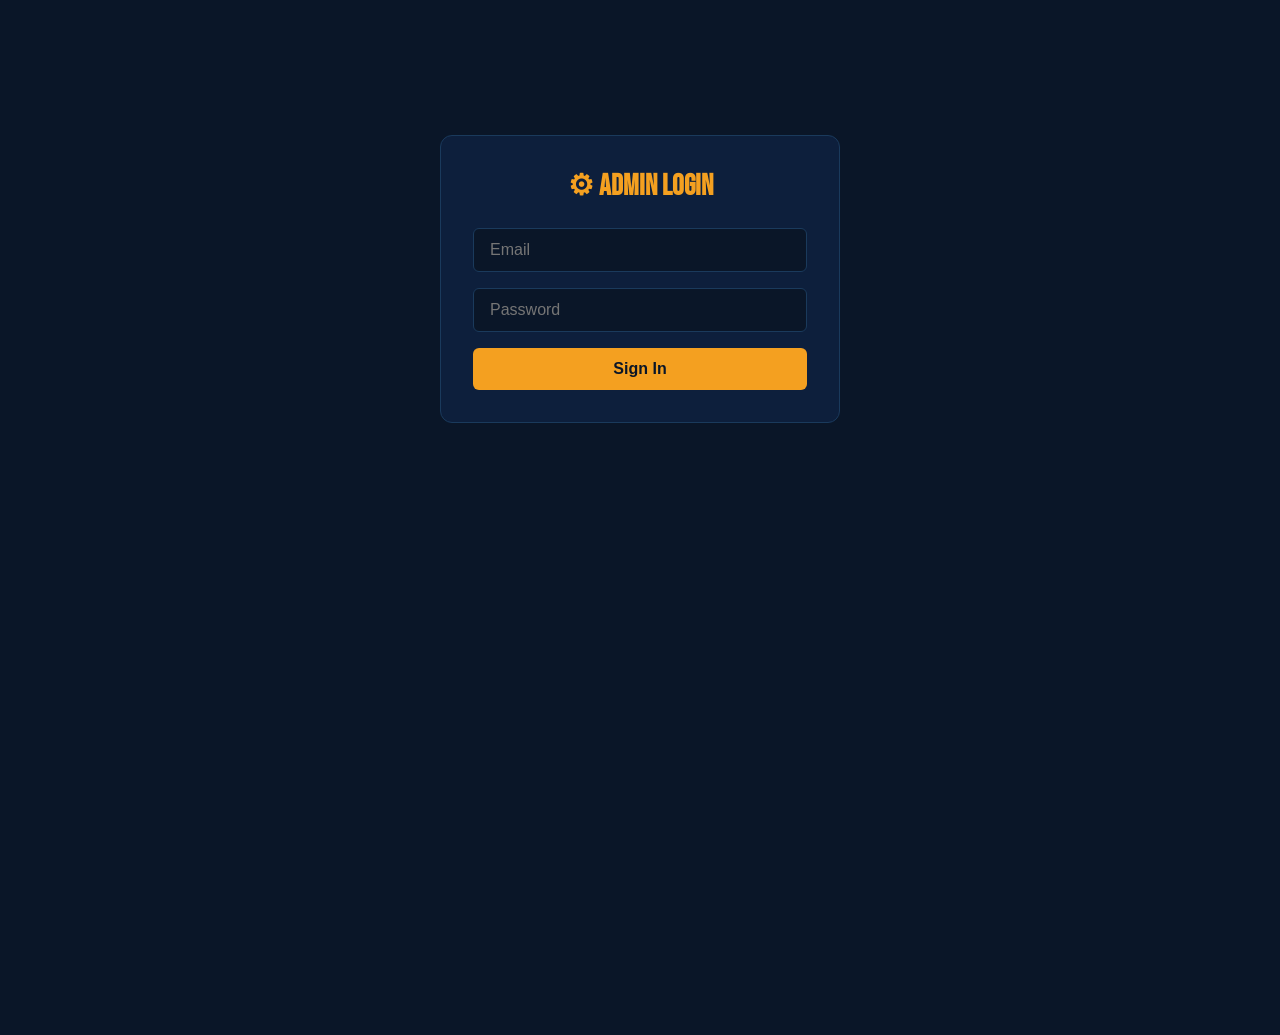
<file: admin.html>
<!DOCTYPE html>
<html lang="en">
<head>
  <meta charset="UTF-8">
  <meta name="viewport" content="width=device-width, initial-scale=1.0">
  <title>Admin | March -2- Africa</title>
  <link rel="preconnect" href="https://fonts.googleapis.com">
  <link href="https://fonts.googleapis.com/css2?family=Bebas+Neue&family=Inter:wght@400;500;600;700&display=swap" rel="stylesheet">
  <style>
    *, *::before, *::after { box-sizing: border-box; margin: 0; padding: 0; }
    body {
      font-family: 'Inter', sans-serif;
      background: #0a1628;
      color: #e0e0e0;
      min-height: 100vh;
    }
    .admin-header {
      background: linear-gradient(135deg, #0d1f3c 0%, #1a3a5c 100%);
      padding: 1rem 2rem;
      display: flex;
      align-items: center;
      justify-content: space-between;
      border-bottom: 2px solid #f4a020;
    }
    .admin-header h1 {
      font-family: 'Bebas Neue', cursive;
      font-size: 1.5rem;
      color: #f4a020;
      letter-spacing: 2px;
    }
    .admin-header a {
      color: #90caf9;
      text-decoration: none;
      font-size: 0.9rem;
    }
    .admin-header a:hover { text-decoration: underline; }
    .admin-logout { cursor: pointer; background: none; border: 1px solid #f4a020; color: #f4a020; padding: 0.3rem 1rem; border-radius: 4px; font-size: 0.85rem; }
    .admin-logout:hover { background: #f4a020; color: #0a1628; }

    /* Login */
    .login-container {
      max-width: 400px;
      margin: 15vh auto;
      padding: 2rem;
      background: #0d1f3c;
      border-radius: 12px;
      border: 1px solid #1a3a5c;
    }
    .login-container h2 {
      font-family: 'Bebas Neue', cursive;
      color: #f4a020;
      font-size: 1.8rem;
      text-align: center;
      margin-bottom: 1.5rem;
    }
    .login-container input {
      width: 100%;
      padding: 0.75rem 1rem;
      margin-bottom: 1rem;
      border: 1px solid #1a3a5c;
      border-radius: 6px;
      background: #0a1628;
      color: #e0e0e0;
      font-size: 1rem;
    }
    .login-container input:focus { outline: none; border-color: #f4a020; }
    .login-btn {
      width: 100%;
      padding: 0.75rem;
      background: #f4a020;
      color: #0a1628;
      border: none;
      border-radius: 6px;
      font-size: 1rem;
      font-weight: 600;
      cursor: pointer;
    }
    .login-btn:hover { background: #e8941c; }
    .login-error {
      color: #ef5350;
      text-align: center;
      margin-top: 0.75rem;
      font-size: 0.9rem;
      display: none;
    }

    /* Dashboard */
    .dashboard { display: none; }
    .dashboard.active { display: block; }
    .dash-content { max-width: 1000px; margin: 0 auto; padding: 1.5rem; }

    /* Tabs */
    .dash-tabs {
      display: flex;
      gap: 0;
      margin-bottom: 1.5rem;
      border-bottom: 2px solid #1a3a5c;
    }
    .dash-tab {
      padding: 0.75rem 1.5rem;
      background: transparent;
      border: none;
      color: #90caf9;
      font-size: 0.95rem;
      cursor: pointer;
      border-bottom: 2px solid transparent;
      margin-bottom: -2px;
      font-weight: 500;
    }
    .dash-tab.active { color: #f4a020; border-bottom-color: #f4a020; }
    .dash-tab:hover { color: #f4a020; }
    .tab-panel { display: none; }
    .tab-panel.active { display: block; }

    /* Filters */
    .filters {
      display: flex;
      gap: 1rem;
      margin-bottom: 1.5rem;
      flex-wrap: wrap;
    }
    .filters select {
      padding: 0.5rem 1rem;
      background: #0d1f3c;
      color: #e0e0e0;
      border: 1px solid #1a3a5c;
      border-radius: 6px;
      font-size: 0.9rem;
    }
    .filters select:focus { border-color: #f4a020; outline: none; }

    /* Games list */
    .games-list { display: flex; flex-direction: column; gap: 0.75rem; }
    .game-card {
      background: #0d1f3c;
      border: 1px solid #1a3a5c;
      border-radius: 8px;
      padding: 1rem 1.25rem;
      display: flex;
      align-items: center;
      gap: 1rem;
      flex-wrap: wrap;
    }
    .game-card.has-result { border-color: #2e7d32; }
    .game-id {
      font-size: 0.75rem;
      color: #666;
      font-family: monospace;
      min-width: 110px;
    }
    .game-matchup {
      display: flex;
      align-items: center;
      gap: 0.5rem;
      flex: 1;
      min-width: 250px;
    }
    .team-btn {
      padding: 0.5rem 1rem;
      border: 1px solid #1a3a5c;
      border-radius: 6px;
      background: #0a1628;
      color: #e0e0e0;
      cursor: pointer;
      font-size: 0.85rem;
      transition: all 0.2s;
      min-width: 100px;
      text-align: center;
    }
    .team-btn:hover { border-color: #f4a020; color: #f4a020; }
    .team-btn.winner {
      background: #1b5e20;
      border-color: #4caf50;
      color: #fff;
      font-weight: 600;
    }
    .team-btn .seed { color: #f4a020; font-weight: 600; margin-right: 4px; }
    .vs-label { color: #666; font-size: 0.8rem; }
    .game-scores {
      display: flex;
      align-items: center;
      gap: 0.25rem;
    }
    .game-scores input {
      width: 50px;
      padding: 0.4rem;
      text-align: center;
      background: #0a1628;
      color: #e0e0e0;
      border: 1px solid #1a3a5c;
      border-radius: 4px;
      font-size: 0.85rem;
    }
    .game-scores input:focus { border-color: #f4a020; outline: none; }
    .game-scores span { color: #666; }
    .game-save {
      padding: 0.4rem 0.75rem;
      background: #1565c0;
      color: #fff;
      border: none;
      border-radius: 4px;
      cursor: pointer;
      font-size: 0.8rem;
    }
    .game-save:hover { background: #1976d2; }
    .game-save.saved { background: #2e7d32; }
    .game-status {
      font-size: 0.75rem;
      color: #4caf50;
    }

    /* Action buttons */
    .action-bar {
      display: flex;
      gap: 1rem;
      margin: 1.5rem 0;
      flex-wrap: wrap;
    }
    .action-btn {
      padding: 0.75rem 1.5rem;
      border: none;
      border-radius: 6px;
      font-size: 0.95rem;
      font-weight: 600;
      cursor: pointer;
    }
    .action-btn.primary { background: #f4a020; color: #0a1628; }
    .action-btn.primary:hover { background: #e8941c; }
    .action-btn.secondary { background: #1565c0; color: #fff; }
    .action-btn.secondary:hover { background: #1976d2; }
    .action-btn:disabled { opacity: 0.5; cursor: not-allowed; }

    /* Status message */
    .status-msg {
      padding: 0.75rem 1rem;
      border-radius: 6px;
      margin: 1rem 0;
      font-size: 0.9rem;
      display: none;
    }
    .status-msg.success { display: block; background: #1b5e2033; border: 1px solid #2e7d32; color: #66bb6a; }
    .status-msg.error { display: block; background: #b7161633; border: 1px solid #c62828; color: #ef5350; }

    /* Leaderboard */
    .lb-table {
      width: 100%;
      border-collapse: collapse;
      margin-top: 1rem;
    }
    .lb-table th {
      background: #1a3a5c;
      padding: 0.6rem 1rem;
      text-align: left;
      font-size: 0.85rem;
      color: #f4a020;
    }
    .lb-table td {
      padding: 0.5rem 1rem;
      border-bottom: 1px solid #1a3a5c;
      font-size: 0.85rem;
    }
    .lb-table tr:hover { background: #0d1f3c44; }

    /* Responsive */
    @media (max-width: 600px) {
      .game-card { flex-direction: column; align-items: stretch; }
      .game-matchup { flex-direction: column; }
      .filters { flex-direction: column; }
    }
  </style>
</head>
<body>

  <!-- Login Screen -->
  <div id="login-screen">
    <div class="login-container">
      <h2>&#9881; Admin Login</h2>
      <input type="email" id="login-email" placeholder="Email" autocomplete="email">
      <input type="password" id="login-password" placeholder="Password" autocomplete="current-password">
      <button class="login-btn" id="login-btn">Sign In</button>
      <div class="login-error" id="login-error">Invalid email or password.</div>
    </div>
  </div>

  <!-- Dashboard -->
  <div class="dashboard" id="dashboard">
    <header class="admin-header">
      <h1>&#9881; M2A Admin</h1>
      <div>
        <a href="index.html">&#8592; Back to Site</a>
        &nbsp;&nbsp;
        <button class="admin-logout" id="logout-btn">Logout</button>
      </div>
    </header>

    <div class="dash-content">
      <div class="dash-tabs">
        <button class="dash-tab active" data-tab="results">Enter Results</button>
        <button class="dash-tab" data-tab="leaderboard">Leaderboard</button>
        <button class="dash-tab" data-tab="brackets">All Brackets</button>
      </div>

      <!-- Tab: Enter Results -->
      <div class="tab-panel active" id="tab-results">
        <div class="filters">
          <select id="filter-region">
            <option value="east">East</option>
            <option value="midwest">Midwest</option>
            <option value="south">South</option>
            <option value="west">West</option>
            <option value="ff">Finals</option>
          </select>
          <select id="filter-round">
            <option value="1">Round 1 (R64) &mdash; 5 pts</option>
            <option value="2">Round 2 (R32) &mdash; 10 pts</option>
            <option value="3">16 Remain &mdash; 20 pts</option>
            <option value="4">8 Left &mdash; 40 pts</option>
          </select>
        </div>

        <div class="games-list" id="games-list">
          <!-- Populated by admin.js -->
        </div>

        <div id="results-status" class="status-msg"></div>

        <div class="action-bar">
          <button class="action-btn primary" id="recalc-btn">&#9889; Recalculate All Scores</button>
          <button class="action-btn secondary" id="save-all-btn">&#128190; Save All Visible Results</button>
        </div>
      </div>

      <!-- Tab: Leaderboard -->
      <div class="tab-panel" id="tab-leaderboard">
        <button class="action-btn secondary" id="refresh-lb-btn" style="margin-bottom:1rem;">&#128260; Refresh</button>
        <table class="lb-table">
          <thead>
            <tr>
              <th>Rank</th>
              <th>Name</th>
              <th>Email</th>
              <th>Champion</th>
              <th>Score</th>
              <th>Tiebreaker</th>
            </tr>
          </thead>
          <tbody id="lb-body"></tbody>
        </table>
        <p id="lb-empty" style="color:#666; text-align:center; margin-top:2rem;">Loading...</p>
      </div>

      <!-- Tab: All Brackets -->
      <div class="tab-panel" id="tab-brackets">
        <button class="action-btn secondary" id="refresh-brackets-btn" style="margin-bottom:1rem;">&#128260; Refresh</button>
        <table class="lb-table">
          <thead>
            <tr>
              <th>Name</th>
              <th>Email</th>
              <th>Champion</th>
              <th>Score</th>
              <th>Submitted</th>
            </tr>
          </thead>
          <tbody id="brackets-body"></tbody>
        </table>
        <p id="brackets-empty" style="color:#666; text-align:center; margin-top:2rem;">Loading...</p>
      </div>
    </div>
  </div>

  <script src="/js/teams.js"></script>
  <script src="/js/admin.js"></script>
</body>
</html>
</file>
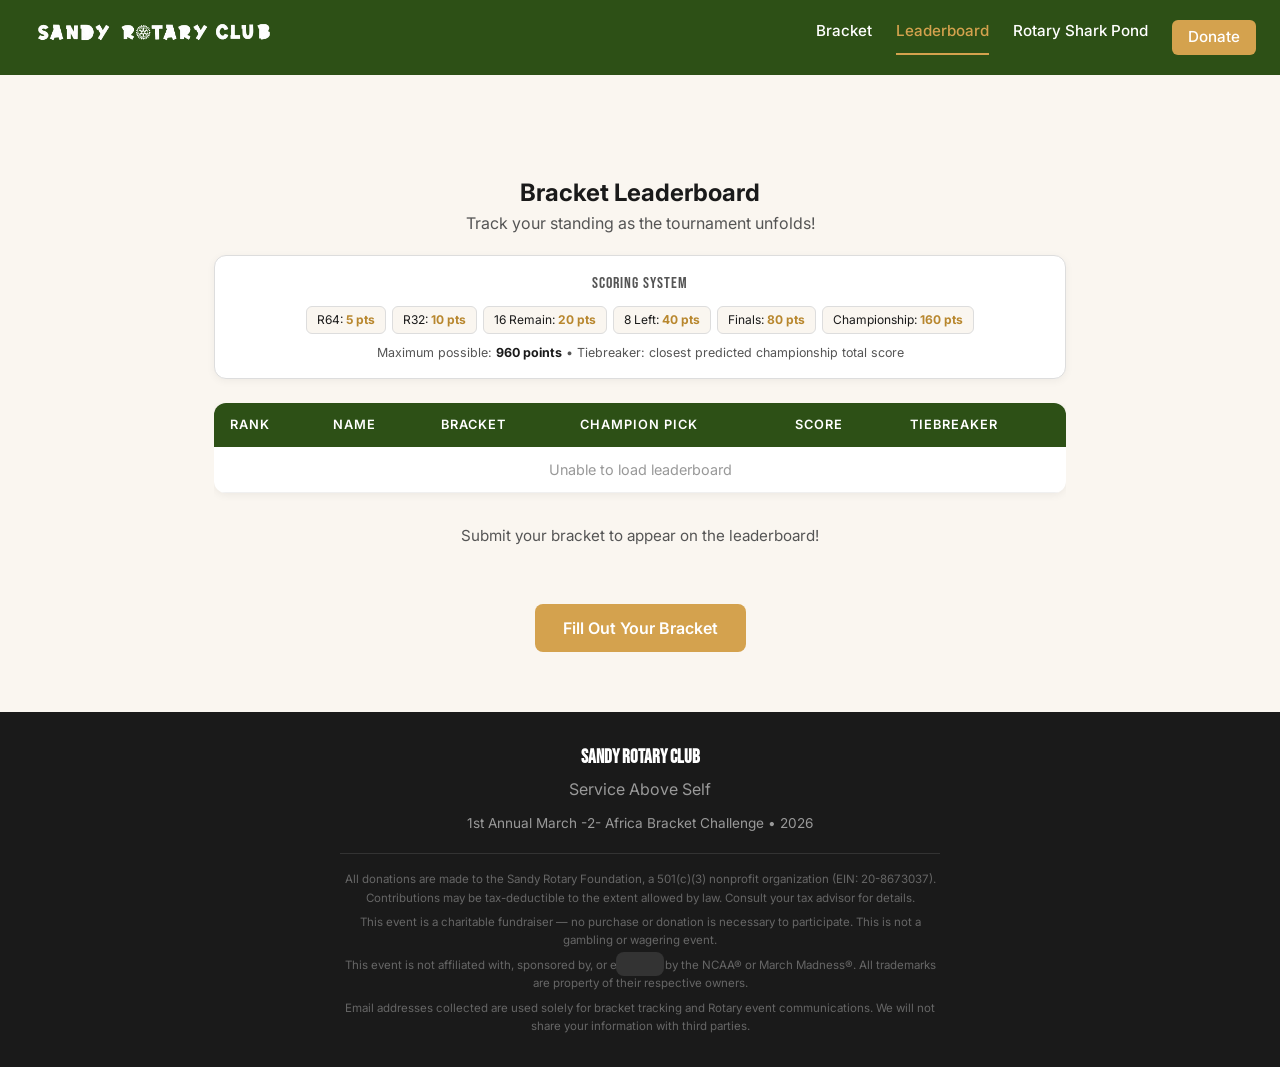
<file: leaderboard.html>
<!DOCTYPE html>
<html lang="en">
<head>
  <meta charset="UTF-8">
  <meta name="viewport" content="width=device-width, initial-scale=1.0">
  <title>Leaderboard | March -2- Africa Bracket Challenge</title>
  <meta name="description" content="See who's leading the March -2- Africa Bracket Challenge! Track scores and standings as the tournament progresses.">
  <link rel="canonical" href="https://sandyrotaryfoundation.org/march2africa/leaderboard">
  <meta property="og:type" content="website">
  <meta property="og:title" content="Leaderboard | March -2- Africa Bracket Challenge">
  <meta property="og:description" content="See who's leading the March -2- Africa Bracket Challenge! Track scores and standings.">
  <meta property="og:image" content="https://sandyrotaryfoundation.org/assets/flyer-white.png">
  <meta property="og:url" content="https://sandyrotaryfoundation.org/march2africa/leaderboard">
  <meta name="twitter:card" content="summary_large_image">
  <link rel="icon" href="/assets/favicon.svg" type="image/svg+xml">
  <meta name="theme-color" content="#0d1f3c">
  <link rel="stylesheet" href="/css/styles.css">
  <link rel="preconnect" href="https://fonts.googleapis.com">
  <link href="https://fonts.googleapis.com/css2?family=Bebas+Neue&family=Inter:wght@400;500;600;700&display=swap" rel="stylesheet">
</head>
<body>

  <!-- Navigation -->
  <nav class="navbar">
    <div class="nav-brand"><a href="https://sandyrotary.org" target="_blank" rel="noopener noreferrer"><img src="/assets/Sandy Rotary Club_white.png" alt="Sandy Rotary Club" class="nav-logo"></a></div>
    <div class="nav-links">
      <a href="/march2africa/#bracket">Bracket</a>
      <a href="/march2africa/leaderboard" class="active">Leaderboard</a>
      <a href="/march2africa/#sharkpond">Rotary Shark Pond</a>
      <a href="/march2africa/#donate" class="nav-donate">Donate</a>
    </div>
    <button class="nav-toggle" aria-label="Toggle menu">&#9776;</button>
  </nav>

  <!-- Leaderboard Section -->
  <section class="leaderboard-section leaderboard-page" id="leaderboard">
    <h1>Bracket Leaderboard</h1>
    <p class="leaderboard-subtitle">Track your standing as the tournament unfolds!</p>
    <div class="scoring-info">
      <p class="scoring-title">Scoring System</p>
      <div class="scoring-rounds">
        <span class="scoring-round">R64: <strong>5 pts</strong></span>
        <span class="scoring-round">R32: <strong>10 pts</strong></span>
        <span class="scoring-round">16 Remain: <strong>20 pts</strong></span>
        <span class="scoring-round">8 Left: <strong>40 pts</strong></span>
        <span class="scoring-round">Finals: <strong>80 pts</strong></span>
        <span class="scoring-round">Championship: <strong>160 pts</strong></span>
      </div>
      <p class="scoring-max">Maximum possible: <strong>960 points</strong> &bull; Tiebreaker: closest predicted championship total score</p>
    </div>
    <div class="leaderboard-table-wrap">
      <table class="leaderboard-table">
        <thead>
          <tr>
            <th>Rank</th>
            <th>Name</th>
            <th>Bracket</th>
            <th>Champion Pick</th>
            <th>Score</th>
            <th>Tiebreaker</th>
          </tr>
        </thead>
        <tbody id="leaderboard-body">
          <!-- Populated by leaderboard.js -->
        </tbody>
      </table>
      <p class="leaderboard-empty" id="leaderboard-empty">Submit your bracket to appear on the leaderboard!</p>
    </div>
    <div class="leaderboard-actions">
      <a href="/march2africa/#bracket" class="btn btn-primary">Fill Out Your Bracket</a>
    </div>
  </section>

  <!-- Footer -->
  <footer class="footer">
    <div class="footer-content">
      <div class="footer-brand">
        <h3>Sandy Rotary Club</h3>
        <p>Service Above Self</p>
      </div>
      <div class="footer-links">
        <p>1st Annual March -2- Africa Bracket Challenge &bull; 2026</p>
      </div>
      <div class="footer-legal">
        <p>All donations are made to the Sandy Rotary Foundation, a 501(c)(3) nonprofit organization (EIN: 20-8673037). Contributions may be tax-deductible to the extent allowed by law. Consult your tax advisor for details.</p>
        <p>This event is a charitable fundraiser &mdash; no purchase or donation is necessary to participate. This is not a gambling or wagering event.</p>
        <p>This event is not affiliated with, sponsored by, or endorsed by the NCAA&reg; or March Madness&reg;. All trademarks are property of their respective owners.</p>
        <p>Email addresses collected are used solely for bracket tracking and Rotary event communications. We will not share your information with third parties.</p>
      </div>
    </div>
  </footer>

  <!-- Toast notification -->
  <div class="toast" id="toast"></div>

  <!-- Scripts -->
  <script src="/js/leaderboard.js"></script>
</body>
</html>
</file>
<file: css/styles.css>
/* ===== CSS Variables ===== */
:root {
  --color-primary: #D4A24E;
  --color-primary-dark: #B8872E;
  --color-secondary: #2D5016;
  --color-accent: #C0392B;
  --color-bg: #FAF6F0;
  --color-card: #FFFFFF;
  --color-text: #1A1A1A;
  --color-text-light: #555;
  --color-border: #DDD;
  --color-bracket-line: #888;
  --color-selected: #D4A24E;
  --color-selected-bg: #FDF5E6;
  --color-hover-bg: #F5EFE5;
  --font-display: 'Bebas Neue', sans-serif;
  --font-body: 'Inter', sans-serif;
  --bracket-gap: 2px;
  --matchup-height: 52px;
  --connector-width: 20px;
}

/* ===== Reset ===== */
*, *::before, *::after { box-sizing: border-box; margin: 0; padding: 0; }
html { scroll-behavior: smooth; }
body {
  font-family: var(--font-body);
  background: var(--color-bg);
  color: var(--color-text);
  line-height: 1.5;
}

/* ===== Navbar ===== */
.navbar {
  position: sticky;
  top: 0;
  z-index: 100;
  display: flex;
  align-items: center;
  justify-content: space-between;
  padding: 12px 24px;
  background: var(--color-secondary);
  color: #fff;
}
.nav-brand { font-family: var(--font-display); font-size: 1.4rem; letter-spacing: 1px; display: flex; align-items: center; }
.nav-logo { height: 40px; width: auto; }
.nav-links { display: flex; gap: 24px; }
.nav-links a { color: #fff; text-decoration: none; font-weight: 500; font-size: 0.95rem; }
.nav-links a:hover { color: var(--color-primary); }
.nav-links a.active { color: var(--color-primary); border-bottom: 2px solid var(--color-primary); padding-bottom: 2px; }
.nav-donate {
  background: var(--color-primary);
  padding: 6px 16px;
  border-radius: 6px;
  color: #fff !important;
  font-weight: 600;
}
.nav-donate:hover { background: var(--color-primary-dark); }
.nav-toggle { display: none; background: none; border: none; color: #fff; font-size: 1.5rem; cursor: pointer; }

/* ===== Hero ===== */
.hero {
  background: linear-gradient(135deg, #1a3a0a 0%, #2D5016 50%, #1a3a0a 100%);
  color: #fff;
  padding: 60px 24px;
}
.hero-content {
  max-width: 1100px;
  margin: 0 auto;
  display: flex;
  align-items: center;
  gap: 48px;
}
.hero-flyer { flex: 0 0 320px; }
.hero-flyer img { width: 100%; border-radius: 12px; box-shadow: 0 8px 32px rgba(0,0,0,0.3); }
.hero-text { flex: 1; }
.hero-text h1 { font-family: var(--font-display); font-size: 3.5rem; line-height: 1.1; margin-bottom: 8px; }
.hero-text .accent { color: var(--color-primary); }
.hero-subtitle { font-size: 1.4rem; color: var(--color-primary); font-weight: 600; margin-bottom: 16px; }
.hero-desc { font-size: 1.1rem; color: #ccc; margin-bottom: 24px; max-width: 500px; }
.hero-actions { display: flex; gap: 12px; flex-wrap: wrap; }

/* ===== Hero Entrepreneur Spotlight ===== */
.hero-ent-spotlight {
  margin-top: 24px;
  max-width: 380px;
}
.hero-ent-card {
  display: flex;
  align-items: center;
  gap: 12px;
  background: rgba(255,255,255,0.08);
  border: 1px solid rgba(255,255,255,0.12);
  border-radius: 10px;
  padding: 10px 14px;
  text-decoration: none;
  color: #fff;
  transition: background 0.3s, border-color 0.3s;
  cursor: pointer;
}
.hero-ent-card:hover {
  background: rgba(255,255,255,0.14);
  border-color: var(--color-primary);
}
.hero-ent-photo {
  width: 54px;
  height: 54px;
  border-radius: 50%;
  object-fit: cover;
  flex-shrink: 0;
  border: 2px solid var(--color-primary);
}
.hero-ent-photo-placeholder {
  display: flex;
  align-items: center;
  justify-content: center;
  background: rgba(255,255,255,0.1);
  color: #999;
  font-size: 1.2rem;
}
.hero-ent-info {
  min-width: 0;
}
.hero-ent-name {
  font-weight: 700;
  font-size: 0.95rem;
  line-height: 1.2;
  white-space: nowrap;
  overflow: hidden;
  text-overflow: ellipsis;
}
.hero-ent-business {
  font-size: 0.78rem;
  color: var(--color-primary);
  white-space: nowrap;
  overflow: hidden;
  text-overflow: ellipsis;
}
.hero-ent-country {
  font-size: 0.75rem;
  color: #aaa;
  margin-top: 2px;
}
.hero-ent-flag {
  height: 12px;
  width: auto;
  vertical-align: middle;
  margin-right: 2px;
}
.hero-ent-funded {
  display: inline-block;
  font-size: 0.6rem;
  font-weight: 700;
  background: rgba(34,139,34,0.85);
  color: #fff;
  padding: 1px 6px;
  border-radius: 3px;
  text-transform: uppercase;
  letter-spacing: 0.5px;
  vertical-align: middle;
  margin-left: 4px;
}
.hero-ent-fade-in {
  animation: heroEntFade 0.6s ease-in-out;
}
@keyframes heroEntFade {
  0%   { opacity: 0; transform: translateY(8px); }
  100% { opacity: 1; transform: translateY(0); }
}
@media (max-width: 1024px) {
  .hero-ent-spotlight { margin: 24px auto 0; }
}

/* ===== Buttons ===== */
.btn {
  display: inline-block;
  padding: 12px 28px;
  border-radius: 8px;
  font-weight: 600;
  font-size: 1rem;
  text-decoration: none;
  border: none;
  cursor: pointer;
  transition: all 0.2s;
}
.btn-primary { background: var(--color-primary); color: #fff; }
.btn-primary:hover { background: var(--color-primary-dark); transform: translateY(-1px); }
.btn-secondary { background: transparent; color: #fff; border: 2px solid var(--color-primary); }
.btn-secondary:hover { background: var(--color-primary); color: #fff; }
.btn-entrepreneur { background: var(--color-secondary); color: #fff; border: 2px solid #4a8a2a; }
.btn-entrepreneur:hover { background: #4a8a2a; transform: translateY(-1px); }
.btn-large { padding: 16px 36px; font-size: 1.1rem; }

/* ===== Countdown Banner ===== */
.countdown-banner {
  background: linear-gradient(135deg, #1a1a1a, #2a2a2a);
  padding: 20px 24px;
  text-align: center;
  color: #fff;
}
.countdown-inner { max-width: 600px; margin: 0 auto; }
.countdown-label {
  font-size: 0.9rem;
  color: #aaa;
  margin-bottom: 8px;
  text-transform: uppercase;
  letter-spacing: 1px;
}
.countdown-timer {
  display: flex;
  align-items: center;
  justify-content: center;
  gap: 4px;
}
.cd-unit {
  display: flex;
  flex-direction: column;
  align-items: center;
  min-width: 56px;
}
.cd-unit span {
  font-family: var(--font-display);
  font-size: 2.5rem;
  color: var(--color-primary);
  line-height: 1;
}
.cd-unit small {
  font-size: 0.7rem;
  color: #888;
  text-transform: uppercase;
  letter-spacing: 1px;
}
.cd-sep {
  font-family: var(--font-display);
  font-size: 2rem;
  color: #555;
  padding: 0 2px;
  margin-top: -14px;
}
.countdown-note {
  font-size: 0.8rem;
  color: #666;
  margin-top: 10px;
}
.countdown-locked {
  background: linear-gradient(135deg, var(--color-accent), #8b1a1a);
}
.countdown-locked .countdown-label {
  color: #fff;
  font-size: 1.1rem;
  font-weight: 700;
}
.countdown-locked .countdown-note { color: #ffb3b3; }

@media (max-width: 480px) {
  .cd-unit { min-width: 44px; }
  .cd-unit span { font-size: 1.8rem; }
  .cd-sep { font-size: 1.4rem; }
}

/* ===== How It Works ===== */
.how-it-works {
  padding: 60px 24px;
  max-width: 900px;
  margin: 0 auto;
  text-align: center;
}
.how-it-works h2 { font-family: var(--font-display); font-size: 2.2rem; margin-bottom: 40px; }
.steps { display: flex; gap: 32px; justify-content: center; }
.step {
  flex: 1;
  max-width: 260px;
  text-align: center;
}
.step-number {
  width: 48px; height: 48px;
  background: var(--color-primary);
  color: #fff;
  border-radius: 50%;
  display: flex; align-items: center; justify-content: center;
  font-family: var(--font-display);
  font-size: 1.5rem;
  margin: 0 auto 12px;
}
.step h3 { margin-bottom: 8px; font-size: 1.1rem; }
.step p { color: var(--color-text-light); font-size: 0.95rem; }

/* ===== Bracket Section ===== */
.bracket-section {
  padding: 40px 8px;
  max-width: 100%;
  margin: 0 auto;
  overflow-x: auto;
}
.bracket-header {
  text-align: center;
  margin-bottom: 24px;
}
.bracket-header h2 { font-family: var(--font-display); font-size: 2.2rem; margin-bottom: 12px; }
.bracket-progress { font-size: 0.95rem; color: var(--color-text-light); }
.progress-bar {
  width: 200px;
  height: 6px;
  background: #e0e0e0;
  border-radius: 3px;
  margin: 8px auto 0;
  overflow: hidden;
}
.progress-fill {
  height: 100%;
  background: var(--color-primary);
  border-radius: 3px;
  width: 0%;
  transition: width 0.3s;
}

/* Region Tabs (mobile) */
.region-tabs {
  display: none;
  gap: 4px;
  justify-content: center;
  margin-bottom: 16px;
  flex-wrap: wrap;
}
.region-tab {
  padding: 8px 16px;
  border: 2px solid var(--color-border);
  background: #fff;
  border-radius: 6px;
  cursor: pointer;
  font-weight: 600;
  font-size: 0.85rem;
  transition: all 0.2s;
}
.region-tab.active {
  background: var(--color-primary);
  color: #fff;
  border-color: var(--color-primary);
}

/* ===== Bracket Layout ===== */
.bracket-container {
  display: flex;
  align-items: stretch;
  gap: 0;
  overflow-x: auto;
  padding-bottom: 16px;
}
.bracket-side {
  display: flex;
  flex-direction: column;
  gap: 32px;
  flex: 1;
}
.region {
  flex: 1;
}
.region-title {
  font-family: var(--font-display);
  font-size: 1.3rem;
  margin-bottom: 12px;
  text-align: center;
}
.region-location { font-family: var(--font-body); font-size: 0.8rem; color: var(--color-text-light); font-weight: 400; }

/* Rounds layout */
.rounds {
  display: flex;
  align-items: stretch;
}
.bracket-right .rounds {
  flex-direction: row-reverse;
}
.round {
  display: flex;
  flex-direction: column;
  justify-content: space-around;
  min-width: 140px;
  padding: 0 4px;
  padding-top: 36px;
  position: relative;
}
/* Right-side regions: align text to right edge */
.bracket-right .team-slot {
  flex-direction: row-reverse;
  text-align: right;
}
.bracket-right .team-slot .seed {
  text-align: right;
}

/* ===== Round Date Labels ===== */
.round-label {
  position: absolute;
  top: 0;
  left: 0;
  right: 0;
  text-align: center;
  padding: 4px 0;
  line-height: 1.2;
}
.round-label .round-name {
  display: block;
  font-family: var(--font-display);
  font-size: 0.75rem;
  text-transform: uppercase;
  letter-spacing: 1px;
  color: var(--color-primary);
}
.round-label .round-dates {
  display: block;
  font-size: 0.65rem;
  color: var(--color-text-light);
  font-weight: 500;
}
/* Hide duplicate labels on right-side regions (only show first occurrence per round position) */

/* ===== Matchup Styling ===== */
.matchup {
  position: relative;
  margin: var(--bracket-gap) 0;
}
.team-slot {
  display: flex;
  align-items: center;
  padding: 4px 8px;
  background: #fff;
  border: 1px solid var(--color-border);
  cursor: pointer;
  font-size: 0.8rem;
  min-height: 26px;
  transition: all 0.15s;
  user-select: none;
  white-space: nowrap;
  overflow: hidden;
  text-overflow: ellipsis;
}
.team-slot:first-child {
  border-bottom: none;
  border-radius: 4px 4px 0 0;
}
.team-slot:last-child {
  border-radius: 0 0 4px 4px;
}
.team-slot:hover {
  background: var(--color-hover-bg);
}
.team-slot.selected {
  background: var(--color-selected-bg);
  border-color: var(--color-selected);
  font-weight: 600;
}
.team-slot.has-team {
  cursor: pointer;
}
.team-slot.empty {
  cursor: default;
  color: #aaa;
  font-style: italic;
}
.team-slot .seed {
  display: inline-block;
  width: 20px;
  font-weight: 700;
  color: var(--color-text-light);
  font-size: 0.75rem;
  flex-shrink: 0;
}
.team-slot .name {
  flex: 1;
  overflow: hidden;
  text-overflow: ellipsis;
}
.team-slot .team-flag {
  height: 14px;
  width: auto;
  margin-left: 4px;
  flex-shrink: 0;
  vertical-align: middle;
}
.bracket-right .team-slot .team-flag {
  margin-left: 0;
  margin-right: 4px;
  order: -1;
}

/* ===== Bracket Connector Lines ===== */
.round:not(:last-child) .matchup::after {
  content: '';
  position: absolute;
  right: -12px;
  top: 25%;
  height: 50%;
  width: 12px;
  border: 1px solid var(--color-bracket-line);
  border-left: none;
  border-radius: 0 4px 4px 0;
}
.bracket-right .round:not(:last-child) .matchup::after {
  right: auto;
  left: -12px;
  border-right: none;
  border-left: 1px solid var(--color-bracket-line);
  border-radius: 4px 0 0 4px;
}

/* ===== Finals ===== */
.final-four-container {
  display: flex;
  flex-direction: column;
  align-items: center;
  justify-content: center;
  min-width: 200px;
  padding: 0 16px;
}
.final-four-bracket {
  display: flex;
  flex-direction: column;
  align-items: center;
  gap: 24px;
}
.ff-semi .matchup,
.championship-matchup {
  min-width: 180px;
}
.championship-matchup .team-slot {
  cursor: default;
  pointer-events: none;
  opacity: 0.85;
}
.championship-matchup .team-slot.selected {
  opacity: 1;
}
/* Championship Score Prediction */
.championship-score {
  text-align: center;
  margin-top: 12px;
  padding: 16px 12px 12px;
  background: #fff;
  border-radius: 10px;
  border: 2px solid var(--color-primary);
  min-width: 200px;
}
/* Championship matchup nested inside the predict box */
.championship-score .championship-matchup {
  margin: 0 0 10px 0;
  padding-bottom: 10px;
  border-bottom: 1px dashed var(--color-border);
}
.championship-score .championship-matchup .team-slot {
  background: #f8f5f0;
  min-width: 160px;
}
.score-label {
  display: block;
  font-family: var(--font-display);
  font-size: 0.85rem;
  text-transform: uppercase;
  letter-spacing: 1px;
  color: var(--color-text-light);
  margin-bottom: 8px;
}
.score-inputs {
  display: flex;
  align-items: center;
  justify-content: center;
  gap: 8px;
}
.score-team {
  display: flex;
  flex-direction: column;
  align-items: center;
  gap: 4px;
}
.score-team-name {
  font-size: 0.7rem;
  font-weight: 600;
  color: var(--color-text-light);
  max-width: 70px;
  white-space: nowrap;
  overflow: hidden;
  text-overflow: ellipsis;
}
.score-input {
  width: 52px;
  padding: 6px 4px;
  border: 2px solid var(--color-border);
  border-radius: 6px;
  font-size: 1.1rem;
  font-weight: 700;
  text-align: center;
  font-family: var(--font-body);
  transition: border-color 0.2s;
}
.score-input:focus {
  border-color: var(--color-primary);
  outline: none;
}
.score-dash {
  font-size: 1.2rem;
  font-weight: 700;
  color: var(--color-text-light);
  margin-top: 16px;
}

.champion-display {
  text-align: center;
  margin-top: 16px;
  padding: 16px;
  background: linear-gradient(135deg, var(--color-primary), var(--color-primary-dark));
  border-radius: 12px;
  min-width: 180px;
}
.champion-label { color: #fff; font-size: 0.8rem; text-transform: uppercase; letter-spacing: 2px; }
.champion-name { color: #fff; font-family: var(--font-display); font-size: 1.8rem; margin-top: 4px; }

/* ===== Submit Section ===== */
.submit-section {
  padding: 60px 24px;
  max-width: 500px;
  margin: 0 auto;
  text-align: center;
}
.submit-section h2 { font-family: var(--font-display); font-size: 2rem; margin-bottom: 12px; }
.submit-section > p { color: var(--color-text-light); margin-bottom: 24px; }
.bracket-form { text-align: left; }
.form-row { display: flex; gap: 12px; }
.form-group { margin-bottom: 16px; flex: 1; }
.form-group label { display: block; font-weight: 600; margin-bottom: 4px; font-size: 0.9rem; }
.label-hint { font-weight: 400; font-size: 0.8rem; color: var(--color-text-light); }
.form-group input {
  width: 100%;
  padding: 10px 14px;
  border: 2px solid var(--color-border);
  border-radius: 8px;
  font-size: 1rem;
  font-family: var(--font-body);
  transition: border-color 0.2s;
}
.form-group input:focus { border-color: var(--color-primary); outline: none; }
.form-actions { text-align: center; margin-top: 8px; }
.form-message {
  text-align: center;
  margin-top: 12px;
  font-weight: 600;
  min-height: 24px;
}
.form-message.success { color: var(--color-secondary); }
.form-message.error { color: var(--color-accent); }

/* ===== Load Bracket ===== */
.load-bracket {
  margin-bottom: 24px;
  padding: 16px 20px;
  background: rgba(255,255,255,0.03);
  border: 1px dashed rgba(255,255,255,0.15);
  border-radius: 8px;
  text-align: center;
}
.load-bracket-text { font-size: 0.95rem; color: #aaa; margin: 0; }
.btn-link {
  background: none;
  border: none;
  color: var(--color-secondary);
  text-decoration: underline;
  cursor: pointer;
  font-size: 0.95rem;
  font-weight: 600;
}
.btn-link:hover { color: #fff; }
.load-bracket-form {
  display: flex;
  align-items: center;
  justify-content: center;
  gap: 12px;
  margin-top: 12px;
  flex-wrap: wrap;
}
.load-bracket-form .form-group { margin: 0; }
.load-bracket-form input {
  padding: 8px 14px;
  border-radius: 6px;
  border: 1px solid rgba(255,255,255,0.2);
  background: rgba(0,0,0,0.3);
  color: #fff;
  font-size: 0.9rem;
  width: 280px;
}
.btn-small { padding: 8px 20px; font-size: 0.85rem; }
.load-status { font-size: 0.85rem; font-weight: 600; }
.load-status.success { color: var(--color-secondary); }
.load-status.error { color: var(--color-accent); }

/* Bracket Picker (multiple brackets per email) */
.bracket-picker {
  display: flex;
  flex-wrap: wrap;
  gap: 8px;
  justify-content: center;
  margin-top: 12px;
}
.bracket-pick-btn {
  font-size: 0.85rem;
  white-space: nowrap;
}

/* ===== Rotary Shark Pond Section ===== */
.sharkpond-section {
  padding: 60px 24px 40px;
  background: linear-gradient(135deg, #0d1f3c 0%, #1a3a5c 50%, #0d3b2e 100%);
  color: #fff;
  text-align: center;
}
.sharkpond-header h2 {
  font-family: var(--font-display);
  font-size: 2.5rem;
  margin-bottom: 8px;
  letter-spacing: 2px;
}
.sharkpond-header .section-desc {
  font-size: 1.1rem;
  color: #90caf9;
  margin-bottom: 32px;
}
.sharkpond-story {
  display: grid;
  grid-template-columns: repeat(auto-fit, minmax(280px, 1fr));
  gap: 20px;
  max-width: 960px;
  margin: 0 auto 32px;
}
.sharkpond-card {
  background: rgba(255,255,255,0.06);
  border: 1px solid rgba(255,255,255,0.12);
  border-radius: 12px;
  padding: 28px 24px;
  text-align: left;
  transition: transform 0.2s, border-color 0.2s;
}
.sharkpond-card:hover {
  transform: translateY(-2px);
  border-color: rgba(244,160,32,0.4);
}
.sharkpond-icon {
  font-size: 2rem;
  margin-bottom: 12px;
}
.sharkpond-card h3 {
  font-family: var(--font-display);
  font-size: 1.3rem;
  color: #f4a020;
  margin-bottom: 8px;
  letter-spacing: 1px;
}
.sharkpond-card p {
  font-size: 0.95rem;
  line-height: 1.6;
  color: #ccc;
}
.sharkpond-card strong { color: #fff; }
.sharkpond-card em { color: #f4a020; font-style: normal; font-weight: 600; }
.sharkpond-cta {
  max-width: 600px;
  margin: 0 auto;
  padding: 16px 24px;
  background: rgba(244,160,32,0.1);
  border: 1px solid rgba(244,160,32,0.3);
  border-radius: 8px;
  font-size: 1rem;
  color: #e0e0e0;
}
.sharkpond-cta strong { color: #f4a020; }

.sharkpond-sponsor {
  max-width: 600px;
  margin: 24px auto 0;
  padding: 16px 24px;
  font-size: 0.9rem;
  color: #aaa;
  border-top: 1px solid rgba(255,255,255,0.1);
}
.sharkpond-sponsor a {
  color: #90caf9;
  text-decoration: none;
}
.sharkpond-sponsor a:hover { text-decoration: underline; }
.sharkpond-sponsor strong { color: #e0e0e0; }

/* ===== Post-Save Modal ===== */
.modal-overlay {
  position: fixed;
  top: 0; left: 0; right: 0; bottom: 0;
  background: rgba(0,0,0,0.7);
  display: flex;
  align-items: center;
  justify-content: center;
  z-index: 9999;
  padding: 20px;
}
.modal-card {
  background: linear-gradient(135deg, #0d1f3c, #1a3a5c);
  border: 1px solid rgba(244,160,32,0.3);
  border-radius: 16px;
  padding: 40px 32px;
  max-width: 440px;
  width: 100%;
  text-align: center;
  position: relative;
  box-shadow: 0 20px 60px rgba(0,0,0,0.5);
}
.modal-close {
  position: absolute;
  top: 12px;
  right: 16px;
  background: none;
  border: none;
  color: #666;
  font-size: 1.5rem;
  cursor: pointer;
  line-height: 1;
}
.modal-close:hover { color: #fff; }
.modal-icon {
  font-size: 3rem;
  margin-bottom: 12px;
}
.modal-card h3 {
  font-family: var(--font-display);
  color: #f4a020;
  font-size: 1.8rem;
  margin-bottom: 8px;
  letter-spacing: 1px;
}
.modal-card > p {
  color: #aaa;
  margin-bottom: 24px;
  font-size: 0.95rem;
}
.modal-actions {
  display: flex;
  flex-direction: column;
  gap: 12px;
  margin-bottom: 16px;
}
.modal-btn {
  width: 100%;
  padding: 14px !important;
  font-size: 1rem !important;
  border-radius: 8px !important;
  text-decoration: none;
  font-weight: 600;
  text-align: center;
}
.modal-skip {
  background: none;
  border: none;
  color: #666;
  font-size: 0.85rem;
  cursor: pointer;
  text-decoration: underline;
}
.modal-skip:hover { color: #aaa; }
.modal-leaderboard-link {
  display: block;
  color: var(--color-secondary);
  font-size: 0.9rem;
  font-weight: 600;
  margin-top: 12px;
  text-decoration: none;
}
.modal-leaderboard-link:hover { text-decoration: underline; }

/* Donation Boost Modal */
.donation-boost-modal {
  max-width: 420px;
}
.donation-boost-list {
  display: flex;
  flex-direction: column;
  gap: 8px;
  margin: 16px 0;
  max-height: 300px;
  overflow-y: auto;
}
.donation-boost-ent-btn {
  display: block;
  width: 100%;
  padding: 12px 16px;
  border: 2px solid var(--color-border);
  border-radius: 8px;
  background: #fff;
  font-size: 0.95rem;
  font-weight: 600;
  font-family: var(--font-body);
  cursor: pointer;
  text-align: left;
  transition: all 0.15s;
}
.donation-boost-ent-btn:hover {
  border-color: var(--color-primary);
  background: var(--color-selected-bg);
}
.donation-boost-ent-btn.selected {
  border-color: var(--color-secondary);
  background: #e8f5e1;
  color: var(--color-secondary);
}

/* ===== Donate Section ===== */
.donate-section {
  padding: 60px 24px;
  background: linear-gradient(135deg, #2D5016, #1a3a0a);
  color: #fff;
  text-align: center;
}
.donate-content { max-width: 600px; margin: 0 auto; }
.donate-content h2 { font-family: var(--font-display); font-size: 2.2rem; margin-bottom: 12px; }
.donate-content > p { color: #ccc; margin-bottom: 24px; }
.donate-amounts {
  display: flex;
  gap: 8px;
  justify-content: center;
  align-items: center;
  flex-wrap: wrap;
  margin-bottom: 24px;
}
.amount-btn {
  padding: 10px 20px;
  border: 2px solid var(--color-primary);
  background: transparent;
  color: #fff;
  border-radius: 8px;
  font-weight: 600;
  font-size: 1rem;
  cursor: pointer;
  transition: all 0.2s;
}
.amount-btn.active,
.amount-btn:hover {
  background: var(--color-primary);
  color: #fff;
}
.custom-amount {
  display: flex;
  align-items: center;
  gap: 6px;
}
.custom-amount label { font-size: 0.9rem; }
.custom-amount input {
  width: 80px;
  padding: 8px 12px;
  border: 2px solid var(--color-primary);
  background: transparent;
  color: #fff;
  border-radius: 8px;
  font-size: 1rem;
  text-align: center;
}
.custom-amount input::placeholder { color: rgba(255,255,255,0.5); }
.donate-note { font-size: 0.8rem; color: #999; margin-top: 16px; }

/* ===== Leaderboard Teaser (on main page) ===== */
.leaderboard-teaser {
  padding: 48px 24px;
  text-align: center;
  background: #fff;
  border-top: 1px solid var(--color-border);
  border-bottom: 1px solid var(--color-border);
}
.leaderboard-teaser h2 {
  font-family: var(--font-display);
  font-size: 2rem;
  margin-bottom: 8px;
}
.leaderboard-teaser p {
  color: var(--color-text-light);
  margin-bottom: 16px;
}

/* ===== Leaderboard Section (dedicated page) ===== */
.leaderboard-section {
  padding: 60px 24px;
  max-width: 900px;
  margin: 0 auto;
  text-align: center;
}
.leaderboard-page {
  padding-top: 100px; /* account for navbar on standalone page */
}
.leaderboard-section h2 {
  font-family: var(--font-display);
  font-size: 2.2rem;
  margin-bottom: 8px;
}
.leaderboard-subtitle {
  color: var(--color-text-light);
  margin-bottom: 20px;
}
.leaderboard-actions {
  margin-top: 24px;
}
.lb-bracket-name {
  font-size: 0.8rem;
  color: var(--color-text-light);
  font-style: italic;
}

/* Scoring Info */
.scoring-info {
  background: #fff;
  border-radius: 12px;
  padding: 16px 20px;
  margin-bottom: 24px;
  box-shadow: 0 2px 8px rgba(0,0,0,0.05);
  border: 1px solid var(--color-border);
}
.scoring-title {
  font-family: var(--font-display);
  font-size: 1rem;
  text-transform: uppercase;
  letter-spacing: 1px;
  color: var(--color-text-light);
  margin-bottom: 10px;
}
.scoring-rounds {
  display: flex;
  justify-content: center;
  gap: 6px;
  flex-wrap: wrap;
  margin-bottom: 10px;
}
.scoring-round {
  background: var(--color-bg);
  border: 1px solid var(--color-border);
  border-radius: 6px;
  padding: 4px 10px;
  font-size: 0.75rem;
  white-space: nowrap;
}
.scoring-round strong {
  color: var(--color-primary-dark);
}
.scoring-max {
  font-size: 0.78rem;
  color: var(--color-text-light);
}
.scoring-max strong {
  color: var(--color-text);
}

/* Leaderboard Table */
.leaderboard-table-wrap {
  overflow-x: auto;
}
.leaderboard-table {
  width: 100%;
  border-collapse: collapse;
  background: #fff;
  border-radius: 12px;
  overflow: hidden;
  box-shadow: 0 2px 8px rgba(0,0,0,0.06);
}
.leaderboard-table thead {
  background: var(--color-secondary);
  color: #fff;
}
.leaderboard-table th {
  padding: 12px 16px;
  font-size: 0.8rem;
  text-transform: uppercase;
  letter-spacing: 1px;
  font-weight: 600;
  text-align: left;
}
.leaderboard-table td {
  padding: 12px 16px;
  font-size: 0.9rem;
  border-bottom: 1px solid #f0f0f0;
  text-align: left;
}
.leaderboard-table tbody tr:hover {
  background: var(--color-hover-bg);
}
.leaderboard-top td {
  font-weight: 600;
}
.leaderboard-top:first-child td {
  background: #FDF5E6;
}
.lb-rank {
  text-align: center !important;
  font-size: 1.1rem;
  min-width: 44px;
}
.lb-score {
  font-weight: 700;
  color: var(--color-primary-dark);
  text-align: center !important;
}
.lb-tiebreaker {
  text-align: center !important;
  color: var(--color-text-light);
  font-size: 0.85rem;
}
.lb-champion {
  font-size: 0.85rem;
}
.leaderboard-empty {
  padding: 32px 16px;
  color: var(--color-text-light);
  font-size: 0.95rem;
}

@media (max-width: 768px) {
  .leaderboard-table th,
  .leaderboard-table td {
    padding: 8px 10px;
    font-size: 0.8rem;
  }
  .scoring-rounds {
    gap: 4px;
  }
  .scoring-round {
    padding: 3px 6px;
    font-size: 0.65rem;
  }
}

/* ===== Entrepreneur Section ===== */
.entrepreneurs-section {
  padding: 60px 24px;
  max-width: 1100px;
  margin: 0 auto;
  text-align: center;
}
.entrepreneurs-section h2 { font-family: var(--font-display); font-size: 2.2rem; margin-bottom: 8px; }
.section-desc { color: var(--color-text-light); margin-bottom: 24px; max-width: 600px; margin-left: auto; margin-right: auto; }

/* Entrepreneur Cards Grid */
.ent-cards-container {
  padding: 16px 0;
}
.ent-cards-grid {
  display: grid;
  grid-template-columns: repeat(3, 1fr);
  gap: 24px;
}

.ent-card {
  background: #fff;
  border-radius: 12px;
  overflow: hidden;
  box-shadow: 0 2px 12px rgba(0,0,0,0.06);
  border: 2px solid transparent;
  transition: all 0.2s;
  display: flex;
  flex-direction: column;
  text-align: left;
}
.ent-card:hover {
  transform: translateY(-2px);
  box-shadow: 0 4px 20px rgba(0,0,0,0.1);
}
.ent-card-selected {
  border-color: var(--color-primary);
  background: var(--color-selected-bg);
}

/* Photo area with hover controls */
.ent-card-photo {
  width: 100%;
  height: 220px;
  overflow: hidden;
  background: #e8e0d4;
  position: relative;
}
.ent-card-photo img {
  width: 100%;
  height: 100%;
  object-fit: cover;
  object-position: 50% 50%;
  transition: transform 0.2s;
}
.ent-card-photo-placeholder {
  width: 100%;
  height: 100%;
  display: flex;
  align-items: center;
  justify-content: center;
  background: #e8e0d4;
  color: #b8a88a;
  font-size: 2.5rem;
  font-family: var(--font-display);
}

/* Photo position/zoom controls — visible on hover */
.ent-photo-controls {
  position: absolute;
  bottom: 0;
  left: 0;
  right: 0;
  background: rgba(0,0,0,0.65);
  padding: 8px 12px;
  display: flex;
  gap: 12px;
  opacity: 0;
  transition: opacity 0.2s;
}
.ent-card-photo:hover .ent-photo-controls {
  opacity: 1;
}
.ent-photo-controls label {
  flex: 1;
  display: flex;
  flex-direction: column;
  gap: 2px;
}
.ent-photo-controls label span {
  color: #ccc;
  font-size: 0.6rem;
  text-transform: uppercase;
  letter-spacing: 0.5px;
}
.ent-photo-controls input[type="range"] {
  width: 100%;
  height: 4px;
  -webkit-appearance: none;
  appearance: none;
  background: rgba(255,255,255,0.3);
  border-radius: 2px;
  outline: none;
  cursor: pointer;
}
.ent-photo-controls input[type="range"]::-webkit-slider-thumb {
  -webkit-appearance: none;
  appearance: none;
  width: 12px;
  height: 12px;
  border-radius: 50%;
  background: #E9A825;
  cursor: pointer;
}
.ent-photo-controls input[type="range"]::-moz-range-thumb {
  width: 12px;
  height: 12px;
  border-radius: 50%;
  background: #E9A825;
  border: none;
  cursor: pointer;
}

/* Funded stamp overlay */
.ent-card-funded-stamp {
  background: rgba(34, 139, 34, 0.9);
  color: #fff;
  text-align: center;
  padding: 6px 12px;
  font-family: var(--font-display);
  font-size: 1rem;
  letter-spacing: 2px;
  text-transform: uppercase;
  font-weight: 700;
  position: relative;
  z-index: 1;
}
.ent-card-funded-sub {
  display: block;
  font-family: var(--font-body);
  font-size: 0.65rem;
  font-weight: 500;
  letter-spacing: 0.5px;
  text-transform: none;
  opacity: 0.85;
  margin-top: 1px;
}

/* Teams assigned to this entrepreneur */
.ent-card-teams {
  margin-top: 10px;
}
.ent-card-teams-label {
  font-size: 0.7rem;
  font-weight: 700;
  color: var(--color-text-light);
  text-transform: uppercase;
  letter-spacing: 1px;
  margin-bottom: 6px;
}
.ent-card-teams-list {
  display: flex;
  flex-wrap: wrap;
  gap: 4px;
}
.ent-team-tag {
  background: var(--color-bg);
  border: 1px solid var(--color-border);
  padding: 2px 8px;
  border-radius: 4px;
  font-size: 0.7rem;
  color: var(--color-text);
  white-space: nowrap;
}

/* Card body */
.ent-card-body {
  padding: 16px 20px;
  flex: 1;
}
.ent-card-name {
  font-family: var(--font-display);
  font-size: 1.3rem;
  margin: 0 0 4px;
  letter-spacing: 0.5px;
  color: var(--color-text);
}
.ent-card-business {
  color: #E9A825;
  font-weight: 600;
  font-size: 0.9rem;
  margin-bottom: 4px;
}
.ent-card-country {
  color: var(--color-text-light);
  font-size: 0.8rem;
  margin-bottom: 0;
  display: flex;
  align-items: center;
  gap: 4px;
}
.ent-card-flag {
  height: 14px;
  width: auto;
  vertical-align: middle;
}
.ent-card-divider {
  border: none;
  border-top: 1px solid #e8e0d4;
  margin: 12px 0;
}
.ent-card-desc-label {
  font-size: 0.65rem;
  font-weight: 700;
  color: var(--color-text-light);
  text-transform: uppercase;
  letter-spacing: 1.5px;
  margin-bottom: 6px;
}
.ent-card-desc {
  font-size: 0.85rem;
  line-height: 1.5;
  color: #555;
  margin: 0 0 12px;
}
.ent-card-plan-link {
  display: inline-block;
  font-size: 0.85rem;
  color: #E9A825;
  text-decoration: none;
  font-weight: 600;
}
.ent-card-plan-link:hover { text-decoration: underline; }

/* Card actions (boost button) */
.ent-card-actions {
  padding: 12px 20px;
  border-top: 1px solid #e8e0d4;
  text-align: center;
}
.ent-card-actions .btn-add-to-cart {
  width: 100%;
  padding: 10px 16px;
  font-size: 0.9rem;
}

/* Add to Cart Button */
.btn-add-to-cart {
  padding: 6px 14px;
  background: var(--color-primary);
  color: #fff;
  border: none;
  border-radius: 6px;
  font-weight: 600;
  font-size: 0.75rem;
  cursor: pointer;
  flex-shrink: 0;
  transition: background 0.2s;
  white-space: nowrap;
}
.btn-add-to-cart:hover { background: var(--color-primary-dark); }

/* ===== Entrepreneur Preview Popup ===== */
.ent-popup-overlay {
  position: fixed;
  top: 0; left: 0; right: 0; bottom: 0;
  background: rgba(0,0,0,0.75);
  display: flex;
  align-items: center;
  justify-content: center;
  z-index: 9999;
  padding: 20px;
  animation: fadeIn 0.2s ease;
}
@keyframes fadeIn { from { opacity: 0; } to { opacity: 1; } }
.ent-popup-card {
  background: linear-gradient(135deg, #0d1f3c, #1a3a5c);
  border: 1px solid rgba(244,160,32,0.3);
  border-radius: 16px;
  max-width: 420px;
  width: 100%;
  overflow: hidden;
  position: relative;
  box-shadow: 0 20px 60px rgba(0,0,0,0.5);
}
.ent-popup-close {
  position: absolute;
  top: 10px;
  right: 14px;
  background: none;
  border: none;
  color: rgba(255,255,255,0.5);
  font-size: 1.5rem;
  cursor: pointer;
  z-index: 2;
  line-height: 1;
}
.ent-popup-close:hover { color: #fff; }
.ent-popup-photo {
  width: 100%;
  height: 240px;
  overflow: hidden;
  background: #0a1628;
}
.ent-popup-photo img {
  width: 100%;
  height: 100%;
  object-fit: cover;
}
.ent-popup-info {
  padding: 20px 24px 12px;
}
.ent-popup-name {
  font-family: var(--font-display);
  font-size: 1.5rem;
  color: #fff;
  margin: 0 0 4px;
  letter-spacing: 1px;
}
.ent-popup-business {
  font-size: 1rem;
  color: #f4a020;
  font-weight: 600;
  margin-bottom: 2px;
}
.ent-popup-country {
  font-size: 0.8rem;
  color: #90caf9;
  margin-bottom: 12px;
  text-transform: uppercase;
  letter-spacing: 1px;
}
.ent-popup-desc {
  font-size: 0.9rem;
  color: #ccc;
  line-height: 1.6;
  margin: 0 0 12px;
}
.ent-popup-plan-link {
  display: inline-block;
  font-size: 0.85rem;
  color: #90caf9;
  text-decoration: none;
  font-weight: 500;
}
.ent-popup-plan-link:hover { color: #fff; text-decoration: underline; }
.ent-popup-actions {
  padding: 16px 24px 20px;
  display: flex;
  flex-direction: column;
  gap: 8px;
}
.ent-popup-boost {
  width: 100%;
  padding: 12px;
  font-size: 1rem;
  font-weight: 700;
  border-radius: 8px;
  cursor: pointer;
}
.ent-popup-cancel {
  background: none;
  border: none;
  color: #666;
  font-size: 0.85rem;
  cursor: pointer;
  text-align: center;
  text-decoration: underline;
}
.ent-popup-cancel:hover { color: #aaa; }

@media (max-width: 480px) {
  .ent-popup-photo { height: 180px; }
  .ent-popup-card { border-radius: 12px; }
}

/* Cart Controls (inline +/-) */
.ent-cart-controls {
  display: flex;
  align-items: center;
  gap: 4px;
  flex-shrink: 0;
}
.ent-cart-controls .ent-cart-amount {
  font-weight: 700;
  font-size: 0.8rem;
  min-width: 28px;
  text-align: center;
}
.btn-cart-minus, .btn-cart-plus, .btn-cart-remove {
  width: 24px;
  height: 24px;
  border: 1px solid var(--color-border);
  background: #fff;
  border-radius: 4px;
  font-size: 0.9rem;
  font-weight: 700;
  cursor: pointer;
  display: flex;
  align-items: center;
  justify-content: center;
  transition: all 0.15s;
  padding: 0;
  line-height: 1;
}
.btn-cart-minus:hover, .btn-cart-plus:hover { background: var(--color-hover-bg); border-color: var(--color-primary); }
.btn-cart-remove { color: var(--color-accent); border-color: transparent; font-size: 1rem; }
.btn-cart-remove:hover { background: #fdecea; }

/* Conflict message */
.ent-cart-conflict {
  font-size: 0.65rem;
  color: #999;
  font-style: italic;
  flex-shrink: 0;
}

/* Selected slot highlight */
.ent-slot-selected {
  border-color: var(--color-primary) !important;
  background: var(--color-selected-bg);
}

/* In-cart badge */
.ent-cart-badge {
  display: inline-block;
  font-size: 0.65rem;
  font-weight: 700;
  color: var(--color-secondary);
  background: #e8f5e1;
  padding: 1px 6px;
  border-radius: 4px;
  margin-top: 2px;
}

/* ===== Floating Cart ===== */
.ent-cart-floating {
  position: fixed;
  bottom: 20px;
  right: 20px;
  width: 340px;
  background: #fff;
  border-radius: 14px;
  box-shadow: 0 4px 24px rgba(0,0,0,0.15);
  z-index: 150;
  overflow: hidden;
  border: 2px solid var(--color-primary);
}
.ent-cart-header {
  display: flex;
  align-items: center;
  justify-content: space-between;
  gap: 8px;
  padding: 12px 16px;
  background: var(--color-secondary);
  color: #fff;
  font-weight: 600;
  font-size: 0.85rem;
  cursor: pointer;
  user-select: none;
}
.ent-cart-badge-count {
  font-size: 0.75rem;
  font-weight: 400;
  opacity: 0.9;
}
.ent-cart-toggle-icon { font-size: 0.65rem; }
.ent-cart-body {
  display: none;
  padding: 12px 16px;
  max-height: 350px;
  overflow-y: auto;
}
.ent-cart-body.open { display: block; }

.ent-cart-item {
  display: flex;
  align-items: center;
  gap: 8px;
  padding: 8px 0;
  border-bottom: 1px solid #eee;
}
.ent-cart-item:last-of-type { border-bottom: none; }
.ent-cart-item-photo {
  width: 36px;
  height: 36px;
  border-radius: 50%;
  object-fit: cover;
  flex-shrink: 0;
  border: 1px solid var(--color-primary);
}
.ent-cart-item-info { flex: 1; min-width: 0; }
.ent-cart-item-name { font-weight: 600; font-size: 0.78rem; white-space: nowrap; overflow: hidden; text-overflow: ellipsis; }
.ent-cart-item-biz { font-size: 0.65rem; color: var(--color-text-light); }
.ent-cart-item-controls {
  display: flex;
  align-items: center;
  gap: 3px;
  font-size: 0.8rem;
  font-weight: 700;
  flex-shrink: 0;
}
/* Donation amount section in cart */
.cart-donation-section {
  margin-bottom: 10px;
  padding-bottom: 10px;
  border-bottom: 1px solid #e8e0d4;
}
.cart-donation-label {
  font-size: 0.75rem;
  font-weight: 600;
  color: var(--color-text);
  margin-bottom: 6px;
}
.cart-donation-amounts {
  display: flex;
  gap: 4px;
  align-items: center;
  flex-wrap: wrap;
}
.cart-amt-btn {
  background: #fff;
  border: 1.5px solid var(--color-border);
  border-radius: 6px;
  padding: 5px 10px;
  font-size: 0.8rem;
  font-weight: 600;
  cursor: pointer;
  transition: all 0.15s;
  color: var(--color-text);
}
.cart-amt-btn:hover {
  border-color: var(--color-primary);
  background: var(--color-selected-bg);
}
.cart-amt-btn.active {
  background: var(--color-primary);
  color: #fff;
  border-color: var(--color-primary);
}
.cart-custom-amount {
  display: flex;
  align-items: center;
  gap: 2px;
  font-size: 0.8rem;
  color: var(--color-text-light);
}
.cart-custom-amount input {
  width: 50px;
  padding: 4px 6px;
  border: 1.5px solid var(--color-border);
  border-radius: 6px;
  font-size: 0.8rem;
  text-align: center;
}
.cart-custom-amount input:focus {
  outline: none;
  border-color: var(--color-primary);
}
.cart-donation-msg {
  font-size: 0.7rem;
  color: var(--color-text-light);
  margin-top: 6px;
  font-style: italic;
}
/* Boost section in cart */
.cart-boost-section {
  margin-bottom: 8px;
  padding-bottom: 8px;
  border-bottom: 1px solid #e8e0d4;
}
.cart-boost-label {
  font-size: 0.75rem;
  font-weight: 600;
  color: var(--color-text);
  margin-bottom: 6px;
}
.cart-boost-empty {
  padding: 4px 0;
}
.cart-boost-empty .ent-cart-browse-link {
  font-size: 0.8rem;
  font-weight: 500;
}
/* Browse link in cart */
.ent-cart-browse-link {
  display: block;
  text-align: center;
  font-size: 0.75rem;
  color: var(--color-primary-dark);
  text-decoration: none;
  padding: 6px 0;
  margin-bottom: 2px;
  opacity: 0.85;
  transition: opacity 0.2s;
}
.ent-cart-browse-link:hover {
  opacity: 1;
  text-decoration: underline;
}
/* Rotary Club field in cart */
.ent-cart-rotary {
  padding: 8px 0;
  margin-top: 4px;
  border-top: 1px solid #e8e0d4;
}
.ent-cart-rotary-label {
  display: block;
  font-size: 0.7rem;
  font-weight: 600;
  color: var(--color-text-light);
  margin-bottom: 4px;
}
.ent-cart-rotary-input {
  width: 100%;
  padding: 6px 10px;
  font-size: 0.8rem;
  border: 1px solid var(--color-border);
  border-radius: 6px;
  background: #fff;
  box-sizing: border-box;
}
.ent-cart-rotary-input:focus {
  outline: none;
  border-color: var(--color-primary);
  box-shadow: 0 0 0 2px rgba(233, 168, 37, 0.2);
}

/* Change link in cart suggestion */
.ent-cart-change-link {
  color: rgba(255,255,255,0.9);
  font-size: 0.7rem;
  margin-left: 4px;
}
.ent-cart-change-link:hover {
  color: #fff;
}
/* Add suggestion button in cart */
.ent-cart-add-suggestion {
  background: var(--color-primary);
  color: #fff;
  border: none;
  border-radius: 4px;
  padding: 2px 8px;
  font-size: 0.7rem;
  cursor: pointer;
  margin-left: 4px;
}
.ent-cart-add-suggestion:hover {
  background: var(--color-primary-dark);
}
/* "Helping all" variant */
.ent-cart-suggestion-all {
  background: linear-gradient(135deg, #1a3a6b 0%, #264d8e 100%);
}
/* Donor info fields */
.ent-cart-donor-info {
  padding: 8px 0 0;
  border-top: 1px solid #e8e0d4;
}
.cart-donor-name-row {
  display: flex;
  gap: 8px;
}
.cart-donor-name-field {
  flex: 1;
}
.ent-cart-donor-info .ent-cart-rotary-label {
  margin-top: 6px;
}
.ent-cart-donor-info .ent-cart-rotary-label:first-child,
.cart-donor-name-field .ent-cart-rotary-label {
  margin-top: 0;
}
/* Note below checkout button */
.ent-cart-note {
  text-align: center;
  font-size: 0.65rem;
  color: var(--color-text-light);
  margin-top: 6px;
  font-style: italic;
}
.ent-cart-total {
  padding: 10px 0 8px;
  text-align: center;
  font-size: 1rem;
  border-top: 2px solid var(--color-primary);
  margin-top: 4px;
}
.ent-cart-checkout {
  width: 100%;
  margin-top: 8px;
  padding: 12px;
  font-size: 0.95rem;
}

/* Mobile cart */
@media (max-width: 480px) {
  .ent-cart-floating { width: calc(100% - 24px); right: 12px; left: 12px; bottom: 12px; }
}

/* Champion Column */
.ent-champion-col {
  display: flex;
  flex-direction: column;
  align-items: center;
  justify-content: center;
  min-width: 120px;
  padding: 0 8px;
}
.ent-champion-box {
  background: linear-gradient(135deg, var(--color-primary), var(--color-primary-dark));
  border-radius: 12px;
  padding: 20px 16px;
  text-align: center;
  color: #fff;
  min-width: 100px;
}
.ent-champion-icon { font-size: 2rem; margin-bottom: 4px; }
.ent-champion-name { font-family: var(--font-display); font-size: 1.2rem; }

/* Prize Info */
.ent-prize-info {
  margin-top: 40px;
}
.ent-prize-info h3 { font-family: var(--font-display); font-size: 1.5rem; margin-bottom: 16px; }
.prize-cards {
  display: flex;
  gap: 20px;
  justify-content: center;
  flex-wrap: wrap;
}
.prize-card {
  background: #fff;
  border-radius: 12px;
  padding: 24px 20px;
  box-shadow: 0 2px 12px rgba(0,0,0,0.06);
  max-width: 300px;
  text-align: center;
}
.prize-icon { font-size: 2.5rem; margin-bottom: 8px; }
.prize-card h4 { font-size: 1rem; margin-bottom: 8px; }
.prize-card p { font-size: 0.9rem; color: var(--color-text-light); line-height: 1.5; }

/* Responsive Entrepreneur Cards */
@media (max-width: 1024px) {
  .ent-cards-grid {
    grid-template-columns: repeat(2, 1fr);
  }
}
@media (max-width: 768px) {
  .ent-cards-grid {
    grid-template-columns: 1fr;
    max-width: 400px;
    margin: 0 auto;
  }
}

/* ===== Footer ===== */
.footer {
  background: #1a1a1a;
  color: #999;
  padding: 32px 24px;
  text-align: center;
}
.footer h3 { color: #fff; font-family: var(--font-display); font-size: 1.2rem; margin-bottom: 4px; }
.footer-links { margin-top: 12px; font-size: 0.85rem; }
.footer-legal {
  margin-top: 20px;
  padding-top: 16px;
  border-top: 1px solid #333;
  max-width: 600px;
  margin-left: auto;
  margin-right: auto;
}
.footer-legal p {
  font-size: 0.72rem;
  color: #666;
  line-height: 1.6;
  margin-bottom: 6px;
}
.footer-legal p:last-child { margin-bottom: 0; }
.admin-link {
  position: absolute;
  bottom: 12px;
  right: 16px;
  color: #444;
  text-decoration: none;
  font-size: 1.1rem;
  opacity: 0.4;
  transition: opacity 0.2s;
}
.admin-link:hover { opacity: 1; color: #999; }
.footer .footer-content { position: relative; }

/* ===== Team → Entrepreneur Tooltip ===== */
.team-ent-tooltip {
  position: fixed;
  display: none;
  background: #1a1a1a;
  color: #fff;
  padding: 6px 12px;
  border-radius: 6px;
  font-size: 0.75rem;
  white-space: nowrap;
  z-index: 200;
  pointer-events: none;
  transform: translateX(-50%) translateY(-100%);
  box-shadow: 0 2px 8px rgba(0,0,0,0.3);
  max-width: 300px;
}
.team-ent-tooltip strong {
  color: var(--color-primary);
}

/* ===== Toast ===== */
.toast {
  position: fixed;
  bottom: 24px;
  left: 50%;
  transform: translateX(-50%) translateY(100px);
  background: #333;
  color: #fff;
  padding: 12px 24px;
  border-radius: 8px;
  font-size: 0.9rem;
  transition: transform 0.3s;
  z-index: 200;
}
.toast.show { transform: translateX(-50%) translateY(0); }

/* ===== Responsive ===== */

/* Tablet */
@media (max-width: 1024px) {
  .hero-content { flex-direction: column; text-align: center; }
  .hero-flyer { flex: 0 0 auto; max-width: 280px; }
  .hero-desc { margin: 0 auto 24px; }
  .hero-actions { justify-content: center; }
  .bracket-container { flex-direction: column; }
  .bracket-side { flex-direction: column; }
  .region { margin-bottom: 24px; }
  .final-four-container { order: 5; margin-top: 24px; }
  .bracket-right { order: 3; }
  .rounds { overflow-x: auto; padding-bottom: 8px; }
  .bracket-right .rounds { flex-direction: row; }
  .bracket-right .team-slot { flex-direction: row; text-align: left; }
  .bracket-right .team-slot .seed { text-align: left; }
  .bracket-right .round:not(:last-child) .matchup::after {
    right: -12px; left: auto;
    border-left: none; border-right: 1px solid var(--color-bracket-line);
    border-radius: 0 4px 4px 0;
  }
}

/* Mobile */
@media (max-width: 768px) {
  .nav-links { display: none; }
  .nav-links.open { display: flex; flex-direction: column; position: absolute; top: 100%; left: 0; right: 0; background: var(--color-secondary); padding: 16px; gap: 12px; }
  .nav-toggle { display: block; }
  .hero { padding: 40px 16px; }
  .hero-text h1 { font-size: 2.5rem; }
  .steps { flex-direction: column; align-items: center; }
  .region-tabs { display: flex; }
  .bracket-container { flex-direction: column; }
  .region { display: none; }
  .region.active { display: block; }
  .final-four-container { display: none; }
  .final-four-container.active { display: flex; }
  .form-row { flex-direction: column; gap: 0; }
  .round { min-width: 130px; }
  .team-slot { font-size: 0.75rem; padding: 3px 6px; }
}

@media (max-width: 480px) {
  .hero-text h1 { font-size: 2rem; }
  .round { min-width: 110px; }
  .team-slot .seed { width: 16px; font-size: 0.7rem; }
}
</file>
